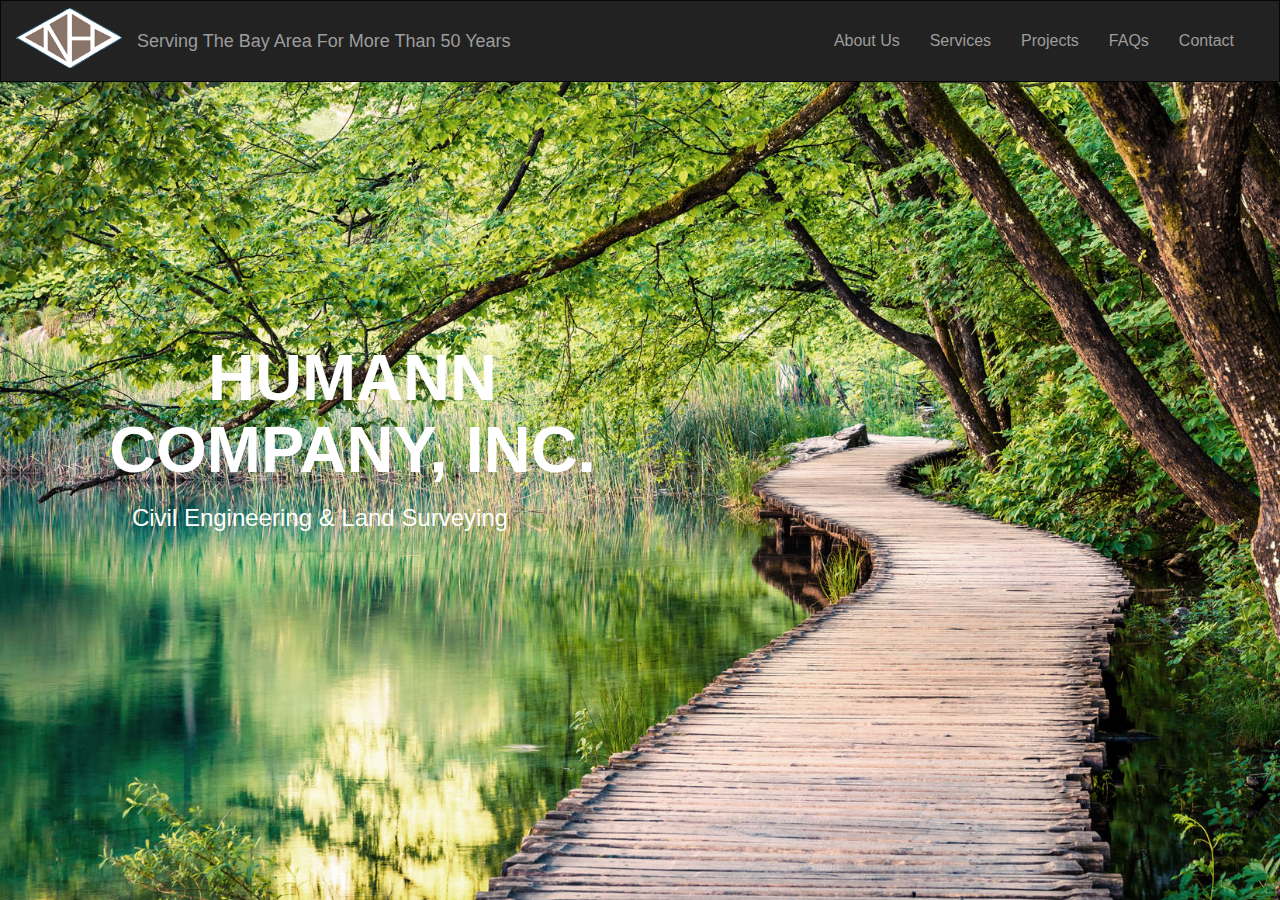
<file: index.html>
<!DOCTYPE html>
<html lang="en">
	<head>
	<title>Humann Company</title>
  <meta charset="utf-8">
  <meta name="viewport" content="width=device-width, initial-scale=1">
  <link rel="stylesheet" href="https://maxcdn.bootstrapcdn.com/bootstrap/3.3.7/css/bootstrap.min.css">
  <link rel="stylesheet" href="css/full.css">
  <script src="https://ajax.googleapis.com/ajax/libs/jquery/3.3.1/jquery.min.js"></script>
  <script src="https://maxcdn.bootstrapcdn.com/bootstrap/3.3.7/js/bootstrap.min.js"></script>
	</head>
	<body id="homeBody">
		<nav class="navbar navbar-inverse">
			<div class="container-fluid">
				<div class="navbar-header">
					<button type="button" class="navbar-toggle" data-toggle="collapse" data-target="#myNavbar">
					<span class="icon-bar"></span>
					<span class="icon-bar"></span>
					<span class="icon-bar"></span> 
					</button>
					<a class="navbar-brand sm-logo" href="index.html">
						<img alt='logo' src="imgs/logo.png" style="width:106px; height:61px; margin-top: -24px;"> 
						<p class="navbar-tagline">Serving The Bay Area For More Than 50 Years</p>
          </a>
				</div>
				<div class="collapse navbar-collapse" id="myNavbar">
					<ul class="nav navbar-nav">
						<li class="nav-item navbar-text"><a class="nav-link" href="about.html">About Us</a></li>
						<li class="nav-item navbar-text dropdown">
							<a class="nav-link dropdown-toggle" href="services.html" data-toggle="dropdown">Services</a>
								<ul class="dropdown-menu">
									<li class="nav-item navbar-text"><a class="nav-link" href="surveying.html">Land Surveying</a></li>
									<li class="nav-item navbar-text"><a class="nav-link" href="engineering.html">Civil Engineering</a></li>
							</ul>
						</li>
						<li class="nav-item navbar-text"><a class="nav-link" href="examples.html">Projects</a></li>
						<li class="nav-item navbar-text"><a class="nav-link" href="FAQs.html">FAQs</a></li>
						<li class="nav-item navbar-text"><a class="nav-link" href="contact.html">Contact</a></li>
					</ul>
				</div>
			</div>
		</nav>
		<div class="container-fluid">
			<div class="row">
				<div class="col-sm-6">
					<a href="index.html"> <h1 class="center-v headerTopMargin">HUMANN COMPANY, INC.</h1></a>
					<h3 class="center-v">Civil Engineering & Land Surveying</h3>
				</div>
				<div class="col-sm-6"></div>
			</div>
		</div>
	</body>
</html>
</file>
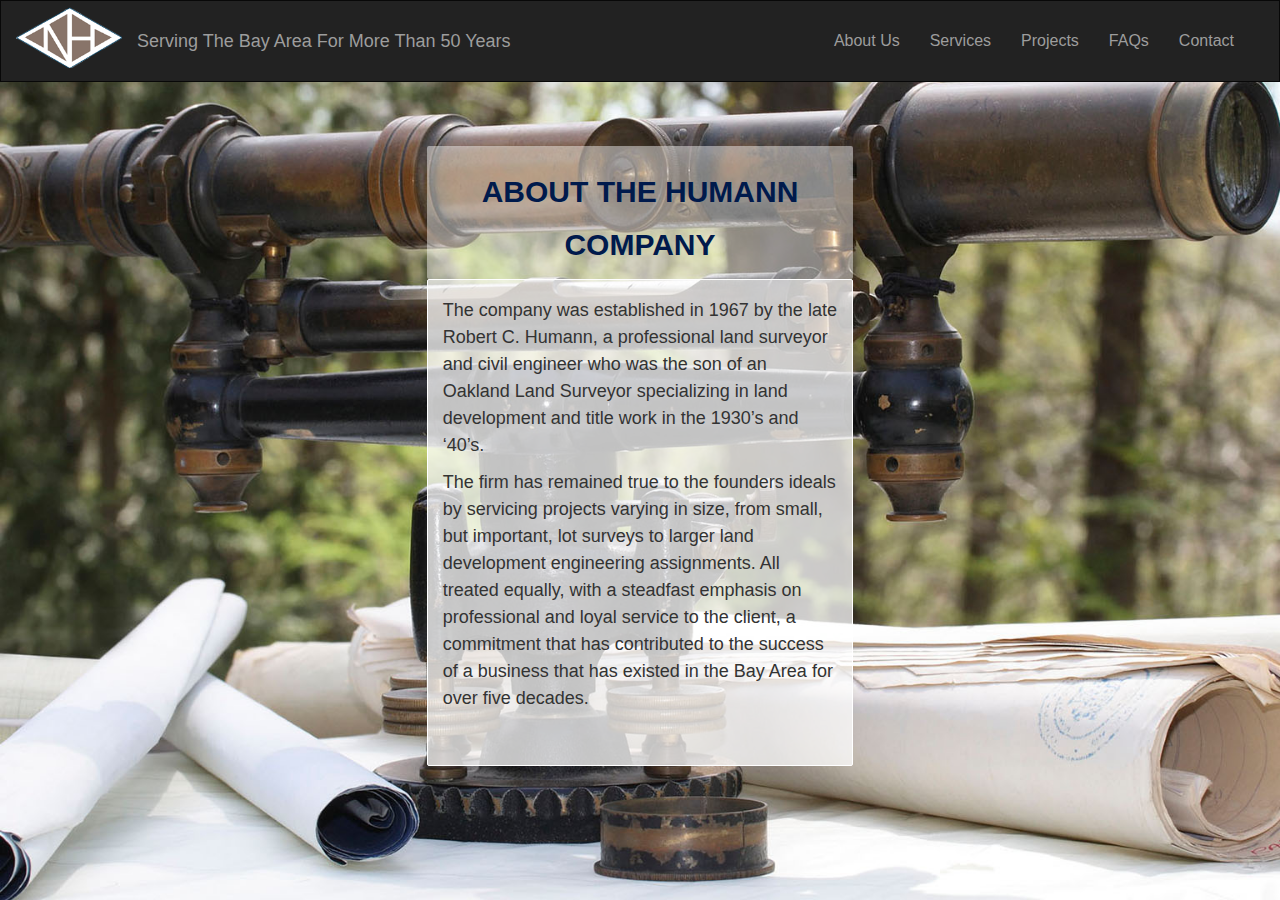
<file: about.html>
<!DOCTYPE html>
<html lang="en">
	<head>
	<title>Humann Company</title>
	<meta charset="utf-8">
	<meta name="viewport" content="width=device-width, initial-scale=1">
	<link rel="stylesheet" href="https://maxcdn.bootstrapcdn.com/bootstrap/3.3.7/css/bootstrap.min.css">
	<link rel="stylesheet" href="css/full.css">
	<script src="https://ajax.googleapis.com/ajax/libs/jquery/3.3.1/jquery.min.js"></script>
	<script src="https://maxcdn.bootstrapcdn.com/bootstrap/3.3.7/js/bootstrap.min.js"></script>
	</head>
	<body id="aboutBody">
		<nav class="navbar navbar-inverse">
			<div class="container-fluid">
				<div class="navbar-header">
					<button type="button" class="navbar-toggle" data-toggle="collapse" data-target="#myNavbar">
					<span class="icon-bar"></span>
					<span class="icon-bar"></span>
					<span class="icon-bar"></span> 
					</button>
					<a class="navbar-brand sm-logo" href="index.html">
						<img alt='logo' src="imgs/logo.png" style="width:106px; height:61px; margin-top: -24px;"> 
						<p class="navbar-tagline">Serving The Bay Area For More Than 50 Years</p>
          </a>
				</div>
				<div class="collapse navbar-collapse" id="myNavbar">
					<ul class="nav navbar-nav">
						<li class="nav-item navbar-text"><a class="nav-link" href="about.html">About Us</a></li>
						<li class="nav-item navbar-text dropdown">
							<a class="nav-link dropdown-toggle" href="services.html" data-toggle="dropdown">Services</a>
								<ul class="dropdown-menu">
									<li class="nav-item navbar-text"><a class="nav-link" href="surveying.html">Land Surveying</a></li>
									<li class="nav-item navbar-text"><a class="nav-link" href="engineering.html">Civil Engineering</a></li>
							</ul>
						</li>
						<li class="nav-item navbar-text"><a class="nav-link" href="examples.html">Projects</a></li>
						<li class="nav-item navbar-text"><a class="nav-link" href="FAQs.html">FAQs</a></li>
						<li class="nav-item navbar-text"><a class="nav-link" href="contact.html">Contact</a></li>
					</ul>
				</div>
			</div>
		</nav>


		<div class="container-fluid">
			<div class="row">
        <div class="col-sm-4"></div>
				<div class="col-sm-4">
					<div class="row">
        		<div class="col-sm-12 backdrop-header_about">
							<h2 class="center-v">ABOUT THE HUMANN</h2>
							<h2 class="center-v">COMPANY</h2>
						</div>
					</div>
					<div class="row">
						<div class="col-sm-12 backdrop_longer">
							<p class="more_line_height">The company was established in 1967 by the late Robert C. Humann, a professional land surveyor and civil engineer who was the son of an Oakland Land Surveyor specializing in land development and title work in the 1930’s and ‘40’s. </p>
							<p class="more_line_height">The firm has remained true to the founders ideals by servicing projects varying in size, from small, but important, lot surveys to larger land development engineering assignments. All treated equally, with a steadfast emphasis on professional and loyal service to the client, a commitment that has contributed to the success of a business that has existed in the Bay Area for over five decades. </p>
						</div>
					</div>
				</div>
				<div class="col-sm-4"></div>
			</div>
		</div>
	</body>
</html>
</file>
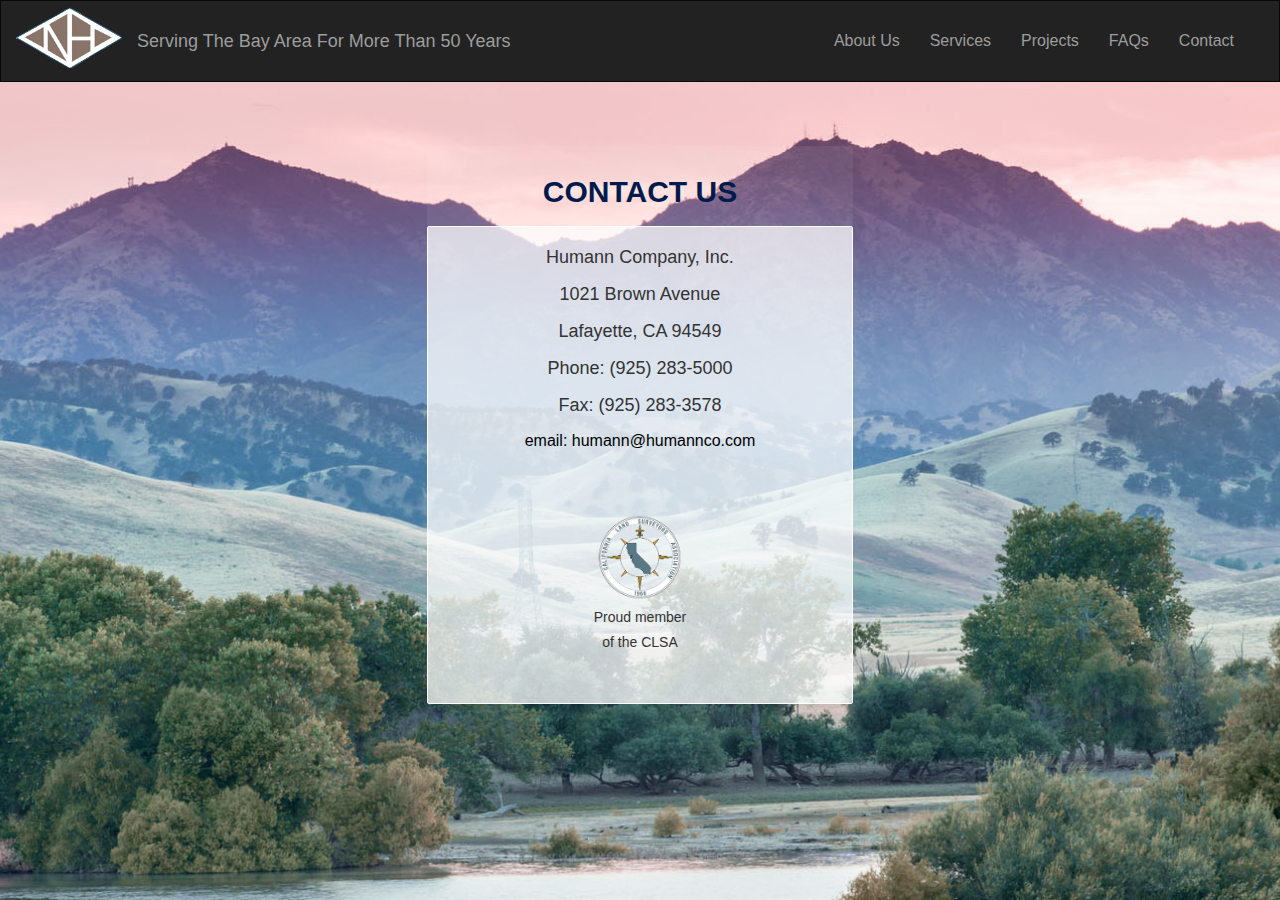
<file: contact.html>
<!DOCTYPE html>
<html lang="en">
	<head>
	<title>Humann Company</title>
	<meta charset="utf-8">
	<meta name="viewport" content="width=device-width, initial-scale=1">
	<link rel="stylesheet" href="https://maxcdn.bootstrapcdn.com/bootstrap/3.3.7/css/bootstrap.min.css">
	<link rel="stylesheet" href="css/full.css">
	<script src="https://ajax.googleapis.com/ajax/libs/jquery/3.3.1/jquery.min.js"></script>
	<script src="https://maxcdn.bootstrapcdn.com/bootstrap/3.3.7/js/bootstrap.min.js"></script>
	</head>
	<body id="contactBody">
		<nav class="navbar navbar-inverse">
			<div class="container-fluid">
				<div class="navbar-header">
					<button type="button" class="navbar-toggle" data-toggle="collapse" data-target="#myNavbar">
					<span class="icon-bar"></span>
					<span class="icon-bar"></span>
					<span class="icon-bar"></span> 
					</button>
					<a class="navbar-brand sm-logo" href="index.html">
						<img alt='logo' src="imgs/logo.png" style="width:106px; height:61px; margin-top: -24px;"> 
						<p class="navbar-tagline">Serving The Bay Area For More Than 50 Years</p>
          </a>
				</div>
				<div class="collapse navbar-collapse" id="myNavbar">
					<ul class="nav navbar-nav">
						<li class="nav-item navbar-text"><a class="nav-link" href="about.html">About Us</a></li>
						<li class="nav-item navbar-text dropdown">
							<a class="nav-link dropdown-toggle" href="services.html" data-toggle="dropdown">Services</a>
								<ul class="dropdown-menu">
									<li class="nav-item navbar-text"><a class="nav-link" href="surveying.html">Land Surveying</a></li>
									<li class="nav-item navbar-text"><a class="nav-link" href="engineering.html">Civil Engineering</a></li>
							</ul>
						</li>
						<li class="nav-item navbar-text"><a class="nav-link" href="examples.html">Projects</a></li>
						<li class="nav-item navbar-text"><a class="nav-link" href="FAQs.html">FAQs</a></li>
						<li class="nav-item navbar-text"><a class="nav-link" href="contact.html">Contact</a></li>
					</ul>
				</div>
			</div>
		</nav>

		<div class="container-fluid">
			<div class="row">
				<div class="col-sm-4"></div>
				<div class="col-sm-4">
					<div class="row">
						<div class="col-sm-12 backdrop-header_contact">
							<h2 class="center-v">CONTACT US</h2>
						</div>
					</div>
					<div class="row">
						<div class="col-sm-12 backdrop_longer" style="text-align: center;">
							<p class="more_line_height">Humann Company, Inc.</p>
							<p class="more_line_height">1021 Brown Avenue</p>
							<p class="more_line_height">Lafayette, CA 94549</p>
							<p class="more_line_height">Phone: (925) 283-5000</p>
							<p class="more_line_height">Fax: (925) 283-3578</p>
							<a  class="more_line_height" href="mailto:humann@humannco.com">email: humann@humannco.com</a>
							<br>
							<img class="certificates" src="imgs/clsa_logo.gif">
							<h5>Proud member</h5>
							<h5>of the CLSA</h5>
						</div>
					</div>
				</div>
				<div class="col-sm-4"></div>
			</div>
		</div>
	</body>
</html>
</file>
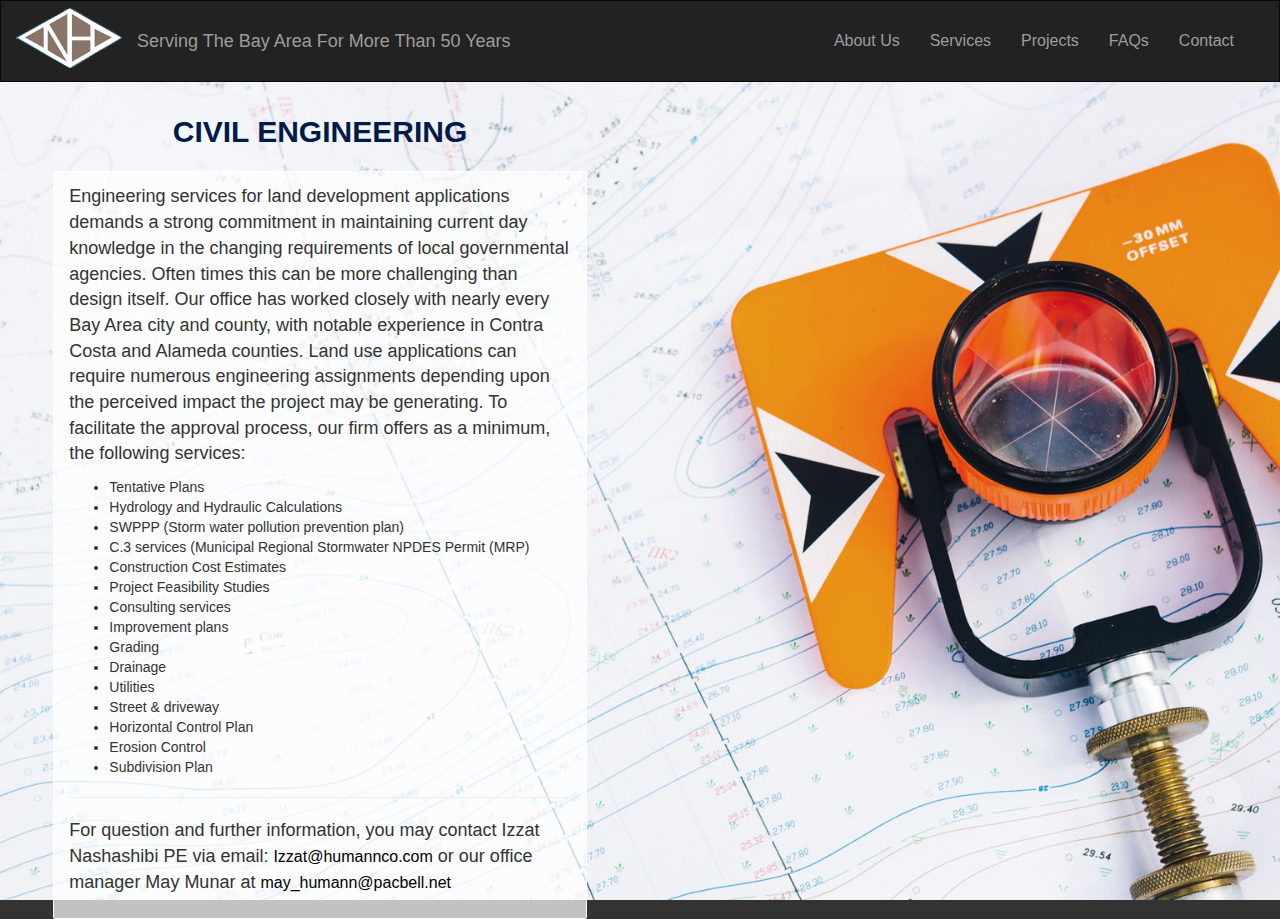
<file: engineering.html>
<!DOCTYPE html>
<html lang="en">
	<head>
	<title>Humann Company</title>
	<meta charset="utf-8">
	<meta name="viewport" content="width=device-width, initial-scale=1">
	<link rel="stylesheet" href="https://maxcdn.bootstrapcdn.com/bootstrap/3.3.7/css/bootstrap.min.css">
	<link rel="stylesheet" href="css/full.css">
	<script src="https://ajax.googleapis.com/ajax/libs/jquery/3.3.1/jquery.min.js"></script>
	<script src="https://maxcdn.bootstrapcdn.com/bootstrap/3.3.7/js/bootstrap.min.js"></script>
	</head>
	<body id="engBody">
		<nav class="navbar navbar-inverse">
			<div class="container-fluid">
				<div class="navbar-header">
					<button type="button" class="navbar-toggle" data-toggle="collapse" data-target="#myNavbar">
					<span class="icon-bar"></span>
					<span class="icon-bar"></span>
					<span class="icon-bar"></span> 
					</button>
					<a class="navbar-brand sm-logo" href="index.html">
						<img alt='logo' src="imgs/logo.png" style="width:106px; height:61px; margin-top: -24px;">  
						<p class="navbar-tagline">Serving The Bay Area For More Than 50 Years</p>
          </a>
				</div>
				<div class="collapse navbar-collapse" id="myNavbar">
					<ul class="nav navbar-nav">
						<li class="nav-item navbar-text"><a class="nav-link" href="about.html">About Us</a></li>
						<li class="nav-item navbar-text dropdown">
							<a class="nav-link dropdown-toggle" href="services.html" data-toggle="dropdown">Services</a>
								<ul class="dropdown-menu">
									<li class="nav-item navbar-text"><a class="nav-link" href="surveying.html">Land Surveying</a></li>
									<li class="nav-item navbar-text"><a class="nav-link" href="engineering.html">Civil Engineering</a></li>
							</ul>
						</li>
						<li class="nav-item navbar-text"><a class="nav-link" href="examples.html">Projects</a></li>
						<li class="nav-item navbar-text"><a class="nav-link" href="FAQs.html">FAQs</a></li>
						<li class="nav-item navbar-text"><a class="nav-link" href="contact.html">Contact</a></li>
					</ul>
				</div>
			</div>
		</nav>
		<div class="container-fluid">
			<div class="row">
				
				<div class="col-sm-6">
					<div class="row">
						<div class="col-sm-1"></div>
						<div class="col-sm-10 backdrop-header">
							<h2 class="center-v">CIVIL ENGINEERING</h2>
						</div>
						<div class="col-sm-1"></div>
					</div>
					<div class="row">
						<div class="col-sm-1"></div>
						<div class="col-sm-10 backdrop">
							<p>Engineering services for land development applications demands a strong commitment in maintaining current day knowledge in the changing requirements of local governmental agencies. Often times this can be more challenging than design itself. Our office has worked closely with nearly every Bay Area city and county, with notable experience in Contra Costa and Alameda counties.  Land use applications can require numerous engineering assignments depending upon the perceived impact the project may be generating. To facilitate the approval process, our firm offers as a minimum, the following services:</p>
							<ul>
								<li class="liBullet">Tentative Plans</li>
								<li class="liBullet">Hydrology and Hydraulic Calculations</li>
								<li class="liBullet">SWPPP (Storm water pollution prevention plan)</li>
								<li class="liBullet">C.3 services (Municipal Regional Stormwater NPDES Permit (MRP)</li>
								<li class="liBullet">Construction Cost Estimates</li>
								<li class="liBullet">Project Feasibility Studies</li>
								<li class="liBullet">Consulting services</li>
								<li class="liBullet">Improvement plans</li>
								<li class="liBullet">Grading</li>
								<li class="liBullet">Drainage</li>
								<li class="liBullet">Utilities </li>
								<li class="liBullet">Street & driveway</li>
								<li class="liBullet">Horizontal Control Plan</li>
								<li class="liBullet">Erosion Control</li>
                				<li class="liBullet">Subdivision Plan</li>
							</ul>
							<hr>
							<p class="surEng_footer">For question and further information, you may contact Izzat Nashashibi PE via email: <a class="surEng_footer" href="mailto:Izzat@humannco.com">Izzat@humannco.com</a> or our office manager May Munar at <a class="surEng_footer"href="mailto:may_humann@pacbell.net">may_humann@pacbell.net</a></p>
						</div>
						<div class="col-sm-1"></div>
					</div>
				</div>
        <div class="col-sm-6"></div>
			</div>
		</div>
	</body>
</html>
</file>
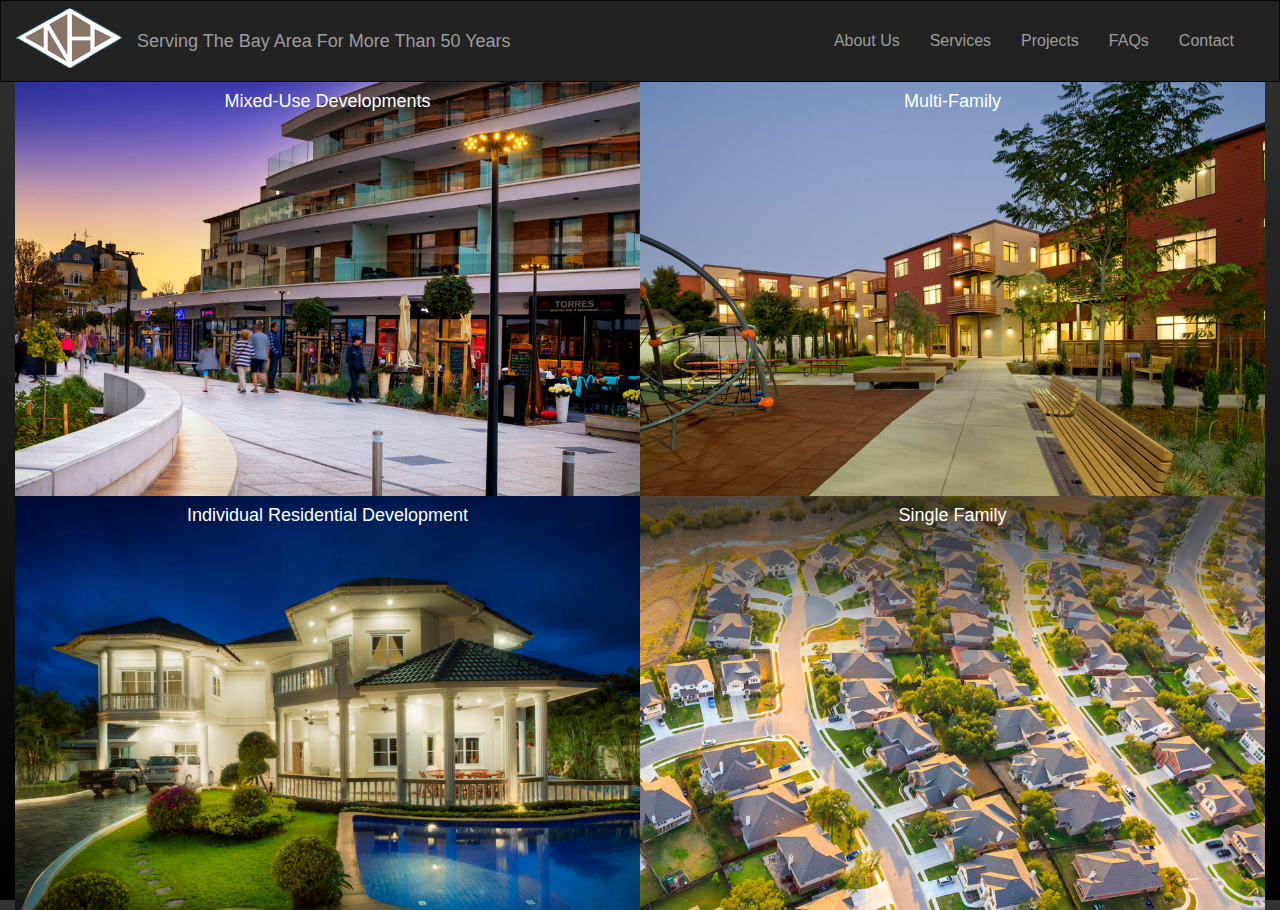
<file: examples.html>
<!DOCTYPE html>
<html lang="en">
	<head>
	<title>Humann Company</title>
  <meta charset="utf-8">
  <meta name="viewport" content="width=device-width, initial-scale=1">
  <link rel="stylesheet" href="https://maxcdn.bootstrapcdn.com/bootstrap/3.3.7/css/bootstrap.min.css">
  <link rel="stylesheet" href="css/full.css">
  <script src="https://ajax.googleapis.com/ajax/libs/jquery/3.3.1/jquery.min.js"></script>
  <script src="https://maxcdn.bootstrapcdn.com/bootstrap/3.3.7/js/bootstrap.min.js"></script>
	</head>
	<body>
    <nav class="navbar navbar-inverse">
      <div class="container-fluid">
        <div class="navbar-header">
          <button type="button" class="navbar-toggle" data-toggle="collapse" data-target="#myNavbar">
          <span class="icon-bar"></span>
          <span class="icon-bar"></span>
          <span class="icon-bar"></span> 
          </button>
          <a class="navbar-brand sm-logo" href="index.html">
            <img alt='logo' src="imgs/logo.png" style="width:106px; height:61px; margin-top: -24px;">  
            <p class="navbar-tagline">Serving The Bay Area For More Than 50 Years</p>
          </a>
        </div>
        <div class="collapse navbar-collapse" id="myNavbar">
          <ul class="nav navbar-nav">
            <li class="nav-item navbar-text"><a class="nav-link" href="about.html">About Us</a></li>
            <li class="nav-item navbar-text dropdown">
              <a class="nav-link dropdown-toggle" href="services.html" data-toggle="dropdown">Services</a>
                <ul class="dropdown-menu">
                  <li class="nav-item navbar-text"><a class="nav-link" href="surveying.html">Land Surveying</a></li>
                  <li class="nav-item navbar-text"><a class="nav-link" href="engineering.html">Civil Engineering</a></li>
              </ul>
            </li>
            <li class="nav-item navbar-text"><a class="nav-link" href="examples.html">Projects</a></li>
            <li class="nav-item navbar-text"><a class="nav-link" href="FAQs.html">FAQs</a></li>
            <li class="nav-item navbar-text"><a class="nav-link" href="contact.html">Contact</a></li>
          </ul>
        </div>
      </div>
    </nav>
    <div class="mother-quad container">
      <div id="quad1" class="col-md-6 quad">
        <h4 class="center-v text">Mixed-Use Developments</h4> 
        <h5 class="center-v text"></h5>
        <div class="quad-info center-v overlay">
          <p>Projects that consist of retail or commercial use combined with residential have become popular in recent years due to the desire for pedestrian friendly development.  Our office offers survey and civil design services for these types of developments.</p>
        </div>
      </div>
        <div id="quad2" class="col-md-6 quad">
          <h4 class="center-v text">Multi-Family</h4>
          <h5 class="center-v text"></h5>
          <div class="quad-info center-v overlay">
            <p>Our firm has provided surveying and engineering services for projects of this type that vary greatly in size, including duplex and fourplex townhome development, apartments, condominiums and condominium conversions for thousands of units throughout the Bay Area over the years.</p>
          </div>
        </div>
        <div id="quad3" class="col-md-6 quad">
          <h4 class="center-v text">Individual Residential Development</h4>
          <h5 class="center-v text"></h5>
          <div class="quad-info center-v overlay">
            <p>Homesite surveying and design requirements vary greatly, depending upon geographic location, topography, and scale.  Our firm is known for the flexibility and hands on attention to detail that is needed for projects ranging from small home additions and ADU’s, to large estates with multiple site features, such as swimming pools, guest homes, sports courts, and other landscape amenities.</p>
          </div>
        </div>
        <div id="quad4" class="col-md-6 quad">
          <h4 class="center-v text">Single Family</h4>
          <h5 class="center-v text"></h5>
          <div class="quad-info center-v overlay">
            <p>Subdivision for the creation of residential lots is a service that figures prominently in our long history of civil engineering and land surveying.  From lot splits serving as infill development, to major 200 lot subdivisions, the Humann Company has watched and engaged in the evolving standards required for the complex process of land development.</p> 
          </div>       
        </div>
    </div>
	</body>
</html>
</file>
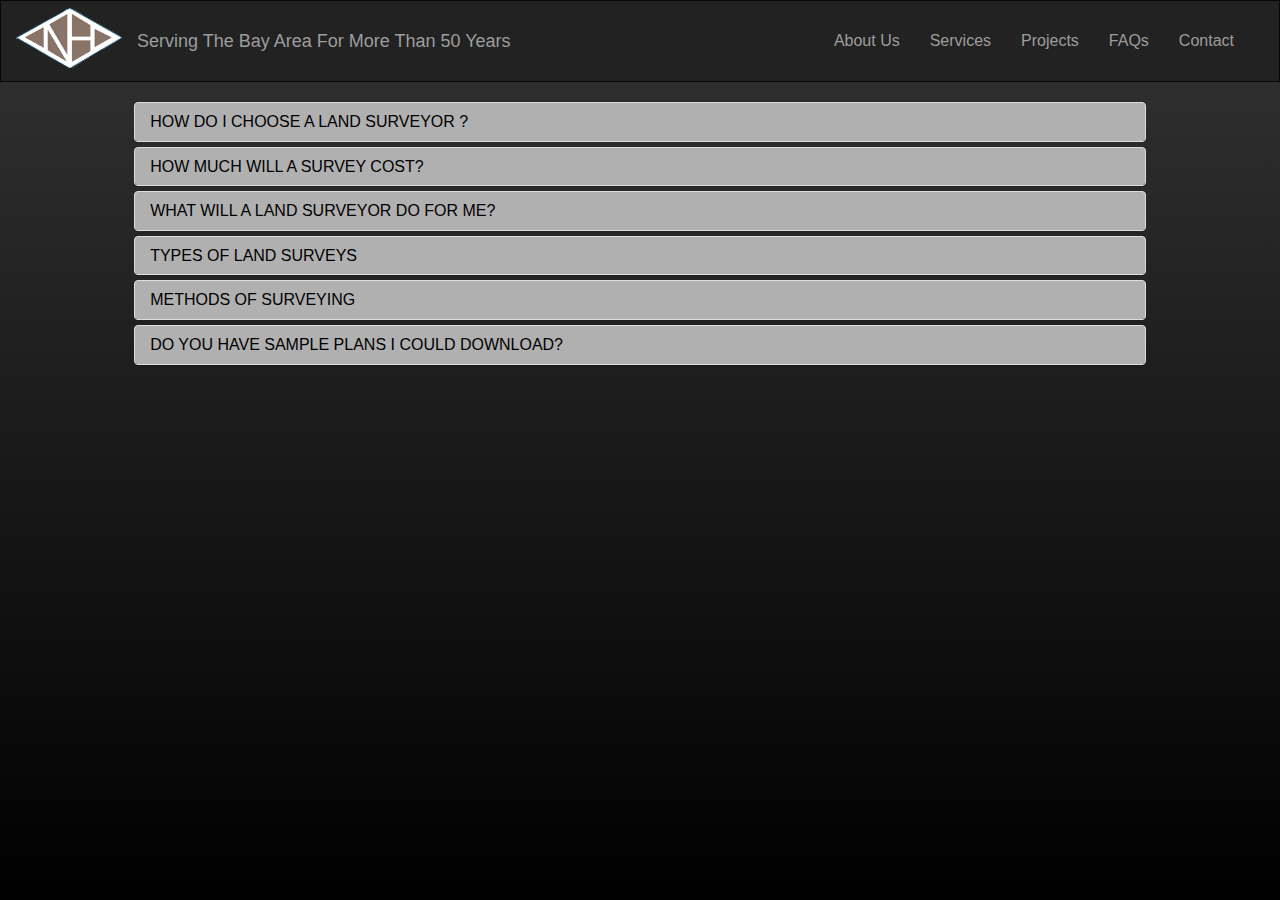
<file: FAQs.html>
<!DOCTYPE html>
<html lang="en">
	<head>
	<title>Humann Company</title>
  <meta charset="utf-8">
  <meta name="viewport" content="width=device-width, initial-scale=1">
  <link rel="stylesheet" href="https://maxcdn.bootstrapcdn.com/bootstrap/3.3.7/css/bootstrap.min.css">
  <link rel="stylesheet" href="css/full.css">
	</head>
	<body id="FAQsBody">
		<nav class="navbar navbar-inverse">
			<div class="container-fluid">
				<div class="navbar-header">
					<button type="button" class="navbar-toggle" data-toggle="collapse" data-target="#myNavbar">
					<span class="icon-bar"></span>
					<span class="icon-bar"></span>
					<span class="icon-bar"></span> 
					</button>
					<a class="navbar-brand sm-logo" href="index.html">
						<img alt='logo' src="imgs/logo.png" style="width:106px; height:61px; margin-top: -24px;"> 
						<p class="navbar-tagline">Serving The Bay Area For More Than 50 Years</p>
          </a>
				</div>
				<div class="collapse navbar-collapse" id="myNavbar">
					<ul class="nav navbar-nav">
						<li class="nav-item navbar-text"><a class="nav-link" href="about.html">About Us</a></li>
						<li class="nav-item navbar-text dropdown">
							<a class="nav-link dropdown-toggle" href="services.html" data-toggle="dropdown">Services</a>
								<ul class="dropdown-menu">
									<li class="nav-item navbar-text"><a class="nav-link" href="surveying.html">Land Surveying</a></li>
									<li class="nav-item navbar-text"><a class="nav-link" href="engineering.html">Civil Engineering</a></li>
							</ul>
						</li>
						<li class="nav-item navbar-text"><a class="nav-link" href="examples.html">Projects</a></li>
						<li class="nav-item navbar-text"><a class="nav-link" href="FAQs.html">FAQs</a></li>
						<li class="nav-item navbar-text"><a class="nav-link" href="contact.html">Contact</a></li>
					</ul>
				</div>
			</div>
		</nav>
		<div class="container-fluid">
      
      <div class="row">
        <div class="col-sm-4"></div>
        <div class="col-sm-4">
          <h2 class="center-v"></h2>
        </div>
        <div class="col-sm-4"></div>
      </div>
      <div class="col-sm-1"></div>
      <div class="panel-group col-sm-10" id="accordion" role="tablist" aria-multiselectable="true">
        
        <div class="panel panel-default">
          <div class="panel-heading" role="tab" id="headingOne">
            <h4 class="panel-title">
              <a role="button" data-toggle="collapse" data-parent="#accordion" href="#collapseOne" aria-expanded="true" aria-controls="collapseOne">HOW DO I CHOOSE A LAND SURVEYOR ?
              </a>
            </h4>
          </div>
          <div id="collapseOne" class="panel-collapse collapse" role="tabpanel" aria-labelledby="headingOne">
            <div class="panel-body">
              <p>Only a Professional Land Surveyor (or Civil Engineer registered prior to 1982) licensed by the State Board for Professional Engineers and Land Surveyors is legally authorized to practice land surveying in the State of California. Most active Land Surveyors are listed in the yellow pages of the telephone directory, or a listing may be obtained from the California Land Surveyors Association. A Land Surveyor is an integral part of a professional team composed of attorneys, engineers, architects, planners, and landscape architects. Some land surveying firms offer comprehensive services including some, or all, of the above. Professional expertise can have a significant impact upon the planned use of your property. Select a reputable Land Surveyor in whose skill and judgment you can put your trust. Your selection should be made when you are sure that the professional you have chosen has all of the facts, and is completely aware of your requirements and the requirements of the governmental agency having jurisdiction over the property.</p>
            </div>
          </div>
        </div>
        <div class="panel panel-default">
          <div class="panel-heading" role="tab" id="headingTwo">
            <h4 class="panel-title">
              <a class="collapsed" role="button" data-toggle="collapse" data-parent="#accordion" href="#collapseTwo" aria-expanded="false" aria-controls="collapseTwo">HOW MUCH WILL A SURVEY COST?
              </a>
            </h4>
          </div>
          <div id="collapseTwo" class="panel-collapse collapse" role="tabpanel" aria-labelledby="headingTwo">
            <div class="panel-body">
              <p>The cost for most land surveying work is determined, based on the following variables:</p><br>
              <h4>Record Search</h4>
              <p>This varies by (a) the number of parcels involved; and (b) the number of past transactions. (This necessary step is complicated by the casual manner in which land transactions have been handled in the past, resulting in many vague, incomplete, and often contradictory legal descriptions and land records).</p><br>
              <h4>Size and Shape of Property</h4>
              <p>An irregularly shaped parcel has more corners to monument and a longer boundary than a rectangular parcel containing the same area.</p><br>
              <h4>Sectionalized Survey Work</h4>
              <p>This could require the survey of the entire section (640 acres +) in which the land being surveyed lies, regardless of the area of the parcel. In some cases, a survey of more than one section is required, depending on the location of the parcel in question in relation to the sections shown on the govrrmt. Plat.</p><br>
              <h4>Terrain & Vegetation</h4>
              <p>A level parcel of land is easier to survey than a mountainous parcel. Interference with lines of sight and accessibility complicate field work.</p><br>
              <h4>Amount of Existing Evidence on the Property</h4>
              <p>Existing evidence such as iron, wood, or stone monuments, old fences, and occupation lines, witness trees, etc., aid the Surveyor. Their absence may compound difficulties involved in retracing boundaries.</p><br>
            </div>
          </div>
        </div>
        <div class="panel panel-default">
          <div class="panel-heading" role="tab" id="headingThree">
            <h4 class="panel-title">
              <a class="collapsed" role="button" data-toggle="collapse" data-parent="#accordion" href="#collapseThree" aria-expanded="false" aria-controls="collapseThree">WHAT WILL A LAND SURVEYOR DO FOR ME?
              </a>
            </h4>
          </div>
          <div id="collapseThree" class="panel-collapse collapse" role="tabpanel" aria-labelledby="headingThree">
            <div class="panel-body">
              <h4>Will a Land Surveyor tell me what I own?</h4>
              <p>No. It is your responsibility to furnish the Surveyor with a legal description, current title report, or policy concerning the parcel that you want surveyed. The Surveyor will then locate the property on the ground, and provide you with a record of survey map showing the results of the survey.</p><br>
              <h4>Will I be shown if there are any encroachments on the property?</h4>
              <p>Yes, if you instruct the Land Surveyor to show encroachments in the area of concern to you.</p><br>
              <h4>Will I be shown if there are any easements on my property?</h4>
              <p>Yes, if you instruct the Surveyor to do so, and provide a current title report or title policy to use for this purpose. The Surveyor will supply a map, plat, or exhibit showing this information.</p><br>
              <h4>How will I be shown what has been surveyed?</h4>
              <p>Corners of the property will be marked with stakes, pipes, or other such monuments with the Professional Land Surveyor's license number indicated thereon. The corners on the parcel will be pointed out to you, if requested. A record of survey or corner record will be filed when these monuments are set, indicating dimensions of property lines, monuments, and other relative data as required by the Land Surveyors Act, the client, or others.</p><br>
              <h4>Why are there conflicting boundary and easement lines?</h4>
              <p>It is often true that boundary disputes and overlaps are a result of legal descriptions which were originally written and recorded without the benefit of the services of a Professional Land Surveyor. It is important to have these lines properly described and surveyed, if necessary, when property or easement lines are created or changed.</p><br>
            </div>
          </div>
        </div>
        <div class="panel panel-default">
          <div class="panel-heading" role="tab" id="headingFour">
            <h4 class="panel-title">
              <a class="collapsed" role="button" data-toggle="collapse" data-parent="#accordion" href="#collapseFour" aria-expanded="false" aria-controls="collapseFour">TYPES OF LAND SURVEYS
              </a>
            </h4>
          </div>
          <div id="collapseFour" class="panel-collapse collapse" role="tabpanel" aria-labelledby="headingFour">
            <div class="panel-body">
              <h4>The eight various types of surveys include:</h4><br>
              <ul>
                <li>
                  <h4>ALTA/ACSM Survey or Extended Title Insurance Coverage Survey</h4>
                  <p>A survey made for the purpose of supplying a title company and lender with survey and location data necessary for issuing American Land Title Association or Extended Coverage Title Insurance.</p><br>
                </li>
                <li>
                  <h4>Boundary Survey</h4>
                  <p>A survey for the purpose of locating the corners, boundary lines and/or easements of a given parcel of land. This involves record and field research, measurements, and computations to establish boundary lines in conformance with the Professional Land Surveyors Act.</p><br>
                </li>
                <li>
                  <h4>Site Planning Survey</h4>
                  <p>A combination of boundary and topographic surveys for preparation of a site plan to be used for designing improvements or developments.</p><br>
                </li>
                <li>
                  <h4>Topographic Survey</h4>
                  <p>A survey locating topographic features - natural and man made - such as buildings, improvements, fences, elevations, trees, streams, contours of the land, etc. This type of survey may be required by a governmental agency, or may be used by engineers and/or architects for design of improvements or developments on a site.</p><br>
                </li>
                <li>
                  <h4>Subdivision Survey</h4>
                  <p>The subdivision of a tract of land into smaller parcels, showing monumentation and survey data on a map, in conformance with local ordinances and the Subdivision Map Act.</p><br>
                </li>
                <li>
                  <h4>Control Survey</h4>
                  <p>Precise location of horizontal and vertical positions of points for use in boundary determination, mapping from aerial photographs, construction staking, and other related purposes.</p><br>
                </li>
                <li>
                  <h4>Construction Survey</h4>
                  <p>Construction staking to establish the correct location of structures shown on improvement plans for constructing roads, pipelines, building, etc.</p><br>
                </li>
              </ul>
            </div>
          </div>
        </div>
        <div class="panel panel-default">
          <div class="panel-heading" role="tab" id="headingFive">
            <h4 class="panel-title">
              <a class="collapsed" role="button" data-toggle="collapse" data-parent="#accordion" href="#collapseFive" aria-expanded="false" aria-controls="collapseFive">METHODS OF SURVEYING
              </a>
            </h4>
          </div>
          <div id="collapseFive" class="panel-collapse collapse" role="tabpanel" aria-labelledby="headingFive">
            <div class="panel-body">
              <P>Most Surveyors use electronic distance and angle measuring equipment, as well as the traditional transit and tape. Modern computer systems aid in efficiently gathering measurements and in evaluating all collected evidence required to perform the survey. Global Positioning Systems (G.P.S.) or "satellite surveying" can provide greater accuracy and efficiency for some surveys. Land Surveyors takes pride in using instruments and computers to perform land surveys efficiently, accurately, and cost effectively.</p>
            </div>
          </div>
        </div>

        <div class="panel panel-default">
          <div class="panel-heading" role="tab" id="headingSix">
            <h4 class="panel-title">
              <a role="button" data-toggle="collapse" data-parent="#accordion" href="#collapseSix" aria-expanded="true" aria-controls="collapseSix">DO YOU HAVE SAMPLE PLANS I COULD DOWNLOAD?
              </a>
            </h4>
          </div>
          <div id="collapseSix" class="panel-collapse collapse" role="tabpanel" aria-labelledby="headingOne">
            <div class="panel-body">
              <ul>
                <li><a href="imgs/plans/SampleTopographicSurvey.pdf" target="_blank">Topographical Survey Sample</a><li>
                <li><a href="imgs/plans/Grading-sample1.pdf" target="_blank">Grading Sample 1</a></li>
                <li><a href="imgs/plans/Grading-sample2.pdf" target="_blank">Grading Sample 2</a></li>
                <li><a href="imgs/plans/SubdivisionSample1.pdf" target="_blank">Subdivision Sample</a></li>
              </ul>
            </div>
          </div>
        </div>

      </div>
      <div class="col-sm-1"></div>

		</div>
		<script src="https://ajax.googleapis.com/ajax/libs/jquery/3.3.1/jquery.min.js"></script>
		<script src="https://maxcdn.bootstrapcdn.com/bootstrap/3.3.7/js/bootstrap.min.js"></script>
	</body>
</html>
</file>
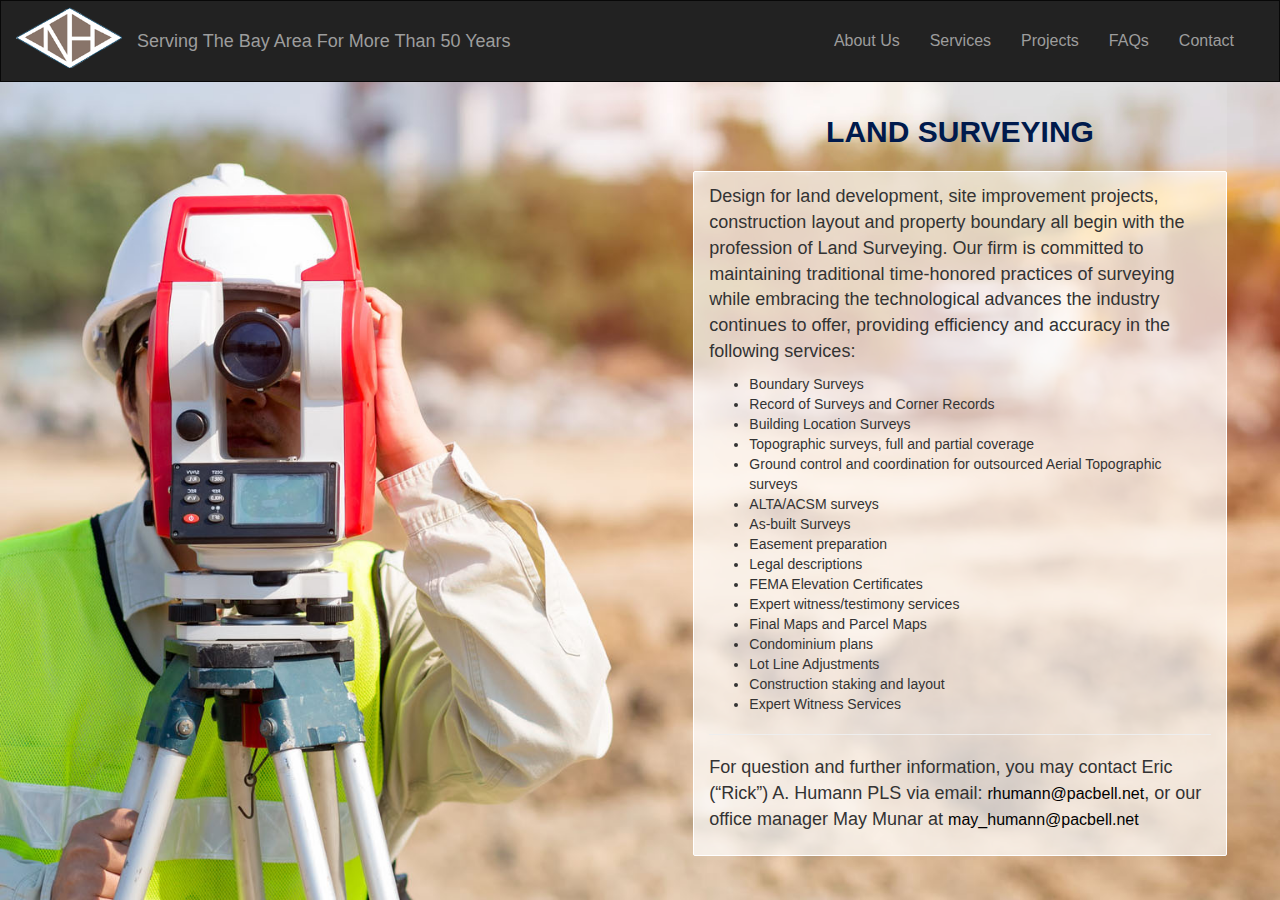
<file: surveying.html>
<!DOCTYPE html>
<html lang="en">
	<head>
	<title>Humann Company</title>
	<meta charset="utf-8">
	<meta name="viewport" content="width=device-width, initial-scale=1">
	<link rel="stylesheet" href="https://maxcdn.bootstrapcdn.com/bootstrap/3.3.7/css/bootstrap.min.css">
	<link rel="stylesheet" href="css/full.css">
	<script src="https://ajax.googleapis.com/ajax/libs/jquery/3.3.1/jquery.min.js"></script>
	<script src="https://maxcdn.bootstrapcdn.com/bootstrap/3.3.7/js/bootstrap.min.js"></script>
	</head>
	<body id="surBody">
		<nav class="navbar navbar-inverse">
			<div class="container-fluid">
				<div class="navbar-header">
					<button type="button" class="navbar-toggle" data-toggle="collapse" data-target="#myNavbar">
					<span class="icon-bar"></span>
					<span class="icon-bar"></span>
					<span class="icon-bar"></span> 
					</button>
					<a class="navbar-brand sm-logo" href="index.html">
						<img alt='logo' src="imgs/logo.png" style="width:106px; height:61px; margin-top: -24px;"> 
						<p class="navbar-tagline">Serving The Bay Area For More Than 50 Years</p>
          </a>
				</div>
				<div class="collapse navbar-collapse" id="myNavbar">
					<ul class="nav navbar-nav">
						<li class="nav-item navbar-text"><a class="nav-link" href="about.html">About Us</a></li>
						<li class="nav-item navbar-text dropdown">
							<a class="nav-link dropdown-toggle" href="services.html" data-toggle="dropdown">Services</a>
								<ul class="dropdown-menu">
									<li class="nav-item navbar-text"><a class="nav-link" href="surveying.html">Land Surveying</a></li>
									<li class="nav-item navbar-text"><a class="nav-link" href="engineering.html">Civil Engineering</a></li>
							</ul>
						</li>
						<li class="nav-item navbar-text"><a class="nav-link" href="examples.html">Projects</a></li>
            <li class="nav-item navbar-text"><a class="nav-link" href="FAQs.html">FAQs</a></li>
						<li class="nav-item navbar-text"><a class="nav-link" href="contact.html">Contact</a></li>
					</ul>
				</div>
			</div>
		</nav>
		<div class="container-fluid">
			<div class="row">
				<div class="col-sm-6"></div>
				<div class="col-sm-6">
					<div class="row">
						<div class="col-sm-1"></div>
						<div class="col-sm-10 backdrop-header">
							<h2 class="center-v">LAND SURVEYING</h2>
						</div>
						<div class="col-sm-1"></div>
					</div>
					<div class="row">
						<div class="col-sm-1"></div>
						<div class="col-sm-10 backdrop">
							<p>Design for land development, site improvement projects, construction layout and property boundary all begin with the profession of Land Surveying.  Our firm is committed to maintaining traditional time-honored practices of surveying while embracing the technological advances the industry continues to offer, providing efficiency and accuracy in the following services:</p>
							<ul>
								<li class="liBullet">Boundary Surveys</li>
								<li class="liBullet">Record of Surveys and Corner Records</li>
								<li class="liBullet">Building Location Surveys</li>
								<li class="liBullet">Topographic surveys, full and partial coverage</li>
								<li class="liBullet">Ground control and coordination for outsourced Aerial Topographic surveys </li>
								<li class="liBullet">ALTA/ACSM surveys</li>
								<li class="liBullet">As-built Surveys</li>
								<li class="liBullet">Easement preparation</li>
								<li class="liBullet">Legal descriptions</li>
								<li class="liBullet">FEMA Elevation Certificates</li>
								<li class="liBullet">Expert witness/testimony services</li>
								<li class="liBullet">Final Maps and Parcel Maps</li>
								<li class="liBullet">Condominium plans</li>
								<li class="liBullet">Lot Line Adjustments</li>
								<li class="liBullet">Construction staking and layout</li>
								<li class="liBullet">Expert Witness Services</li>
							</ul>
							<hr>
							<p class="surEng_footer">For question and further information, you may contact Eric (“Rick”) A. Humann PLS via email: <a class="surEng_footer" href="mailto:rhumann@pacbell.net">rhumann@pacbell.net</a>, or our office manager May Munar at <a class="surEng_footer" href="mailto:may_humann@pacbell.net">may_humann@pacbell.net</a></p>
						</div>
						<div class="col-sm-1"></div>
					</div>
				</div>
			</div>
		</div>
	</body>
</html>
</file>
<file: css/full.css>
/*!
 * Start Bootstrap - Full (https://startbootstrap.com/template-overviews/full)
 * Copyright 2013-2017 Start Bootstrap
 * Licensed under MIT (https://github.com/BlackrockDigital/startbootstrap-full/blob/master/LICENSE)

  * BLUE          #001a4c; or rgba(0, 40, 117, 1)
  * GRAY          gray
  * WHITE         rgba(256, 256, 256, 0.8)
 */



html, body{
  -webkit-background-size: cover;
  -moz-background-size: cover;
  background-size: cover;
  -o-background-size: cover;
  padding:0;
  margin:0;
  height:100%;
  min-height:100%;
  /*background-color: black;*/
  background-image: linear-gradient(#333, black);
}

h1 {
  font-size: 65px;
  font-weight: 600;
  color: white;
  margin-left: 1em;
}

h2 {
  font-weight: 600;
  color: #001a4c;
}

h3 {
  color: white;
}

a {
  text-decoration: none;
  color: black;
  font-size: medium;
}

a:hover{
    text-decoration: none;
    color: #337ab7;
    /*font-size: large;*/
}

li {
  list-style: none;
}

p {
  font-size: large;
}



/* -------------- examples page ----------------- */

#quad1 {
  background: url('../imgs/example_multi-use.jpg');
  background-size: cover;
}
#quad2{
  background: url('../imgs/example_multi-family.jpg');
  background-size: cover;
}
#quad3 {
  background: url('../imgs/example_single.jpg');
  background-size: cover;
}
#quad4{
  background: url('../imgs/example_tract.jpg');
  background-size: cover;
}

.quad{
  width:50%;
  height:100%;
  float:left;
}


.quad-info {
  width: 50%
  height:100%;
  /*padding: 10%;*/
  margin-top: 10%
}

.text{
  color: white;
}

.overlay {
  opacity: 0;
  transition: .5s ease;
  background-color: rgba(255,255,255,.75);
  border-radius: 3px
}

.quad:hover .overlay {
  opacity: 1;
}


.mother-quad{
  height:46%;
  width:100%;
}
  
.equal, .equal > div[class*='col-'] {  
  display: -webkit-box;
  display: -moz-box;
  display: -ms-flexbox;
  display: -webkit-flex;
  display: flex;
  flex:1 0 auto;
  }



/* -------------- navigation bar ----------------- */


nav {
  background-color: rgba(256, 256, 256, 0.8);
}

.sm-logo {
  display: flex;
}

.navbar-nav {
  float: right;
}

.navbar {
  border-radius: 0px;
  padding-top: 15px;
  padding-bottom: 15px;
  margin-bottom: 0px;
}

.navbar-text {
  margin: 0px;
  font-size: large;
}

.navbar-tagline {
  padding-left: 15px;
}




/* -------------- general styles ----------------- */


.contact_footer{
  font-size: large;
  line-height: 5;
}

.center-v {
  text-align: center;
}

.headerTopMargin {
  margin-top: 4em;
}

li.liBullet {
  list-style: disc;
}

.backdrop {
  background-color: rgba(256, 256, 256, 0.7);
  padding-top: 2%;
  padding-bottom: 2%;
  border-radius: 2px;
  border: 1px;
  border-color: rgba(256, 256, 256, 1);
  border-style: solid;
}

.backdrop_longer {
  background-color: rgba(256, 256, 256, 0.75);
  padding-top: 4%;
  padding-bottom: 10%;
  border-radius: 2px;
  border: 1px;
  border-color: rgba(256, 256, 256, 1);
  border-style: solid;
}

.more_line_height {
    line-height: 1.5;
  }

.backdrop-header_contact {
  background-color: rgba(256, 256, 256, 0.07);
  padding-top: 2%;
  padding-bottom: 2%;
  border-radius: 2px;
  border-color: rgba(256, 256, 256, 1);
  /*margin-top: 45%;*/
  margin-top: 15%;
}

.backdrop-header_about {
  background-color: rgba(256, 256, 256, 0.45);
  padding-top: 2%;
  padding-bottom: 2%;
  border-radius: 2px;
  border-color: rgba(256, 256, 256, 1);
  margin-top: 15%;
}

.backdrop-header {
  background-color: rgba(256, 256, 256, 0.1);
  padding-top: 2%;
  padding-bottom: 2%;
  border-radius: 2px;
  border-color: rgba(256, 256, 256, 1);
}

.certificates {
  width: 85px;
  margin-top: 62px;
}

.panel-heading {
  background-color: #b1b0b0 !important;
}

.panel-title {
  color: black;
  }

/* -------------- bg images ----------------- */


#homeBody {
  background: url('../imgs/iStock-1093110112_cropped.jpg') no-repeat center center fixed;
  background-size: cover;
}

#engBody {
  background: url('../imgs/engineer.jpg') no-repeat center center fixed;
  background-size: cover;
}

#surBody {
  background: url('../imgs/survey.jpg') no-repeat center center fixed;
  background-size: cover;
}

#aboutBody {
  background: url('../imgs/about.jpg') no-repeat center center fixed;
  background-size: cover;
}

#contactBody {
  background: url('../imgs/iStock-694028302_cropped.jpg') no-repeat center center fixed;
  background-size: cover;
}

#FAQsBody {
  /*background: black; this is done in the BODY*/
}




/* -------------- collapse ----------------- */
/* Credit: https://alligator.io/css/collapsible/ */

input[type='checkbox'] {
  display: none;
}

.lbl-toggle {
  display: block;

  font-weight: bold;
  font-size: larger;
  text-transform: uppercase;
  text-align: center;

  padding: 1rem;

  color: #001a4c;
  background: rgba(256, 256, 256, 0.8);

  cursor: pointer;

  border-radius: 2px;
  transition: all 0.25s ease-out;
}

.lbl-toggle:hover {
  color: gray;
}

.lbl-toggle::before {
  content: ' ';
  display: inline-block;

  border-top: 5px solid transparent;
  border-bottom: 5px solid transparent;
  border-left: 5px solid currentColor;

  vertical-align: middle;
  margin-right: .7rem;
  transform: translateY(-2px);

  transition: transform .2s ease-out;
}

.collapsible-content .content-inner {
  background: rgba(256, 256, 256, 1);
  border-bottom: 1px solid white;

  border-bottom-left-radius: 7px;
  border-bottom-right-radius: 7px;
  padding: .5rem 1rem;
}

.collapsible-content {
  max-height: 0px;
  overflow: hidden;

  transition: max-height .25s ease-in-out;
}

.toggle:checked + .lbl-toggle + .collapsible-content {
  max-height: 800px;
}

.toggle:checked + .lbl-toggle::before {
  transform: rotate(90deg) translateX(-3px);
}

.toggle:checked + .lbl-toggle {
  border-bottom-right-radius: 0;
  border-bottom-left-radius: 0;
}




/* -------------- responsive ----------------- */


@media (max-width: 1040px) {
  .navbar-header {
      float: none;
  }
  .navbar-left,.navbar-right {
      float: none !important;
  }
  .navbar-toggle {
      display: block;
  }
  .navbar-collapse {
      border-top: 1px solid transparent;
      box-shadow: inset 0 1px 0 rgba(255,255,255,0.1);
  }
  .navbar-fixed-top {
      top: 0;
      border-width: 0 0 1px;
  }
  .navbar-collapse.collapse {
      display: none!important;
  }
  .navbar-nav {
      float: none!important;
      margin-top: 7.5px;
  }
  .navbar-nav>li {
      float: none;
  }
  .navbar-nav>li>a {
      padding-top: 10px;
      padding-bottom: 10px;
  }
  .collapse.in{
      display:block !important;
  }
}

@media (max-width: 767px) {
  h1 {
    -webkit-text-stroke: 1px #001a4c;
    margin-left: 0em;
  }
  h3 {
    font-weight: bolder;
    font-size: large;
  }
}

@media (max-width: 615px) {
  .navbar-tagline {
    display: none;
  }
</file>
